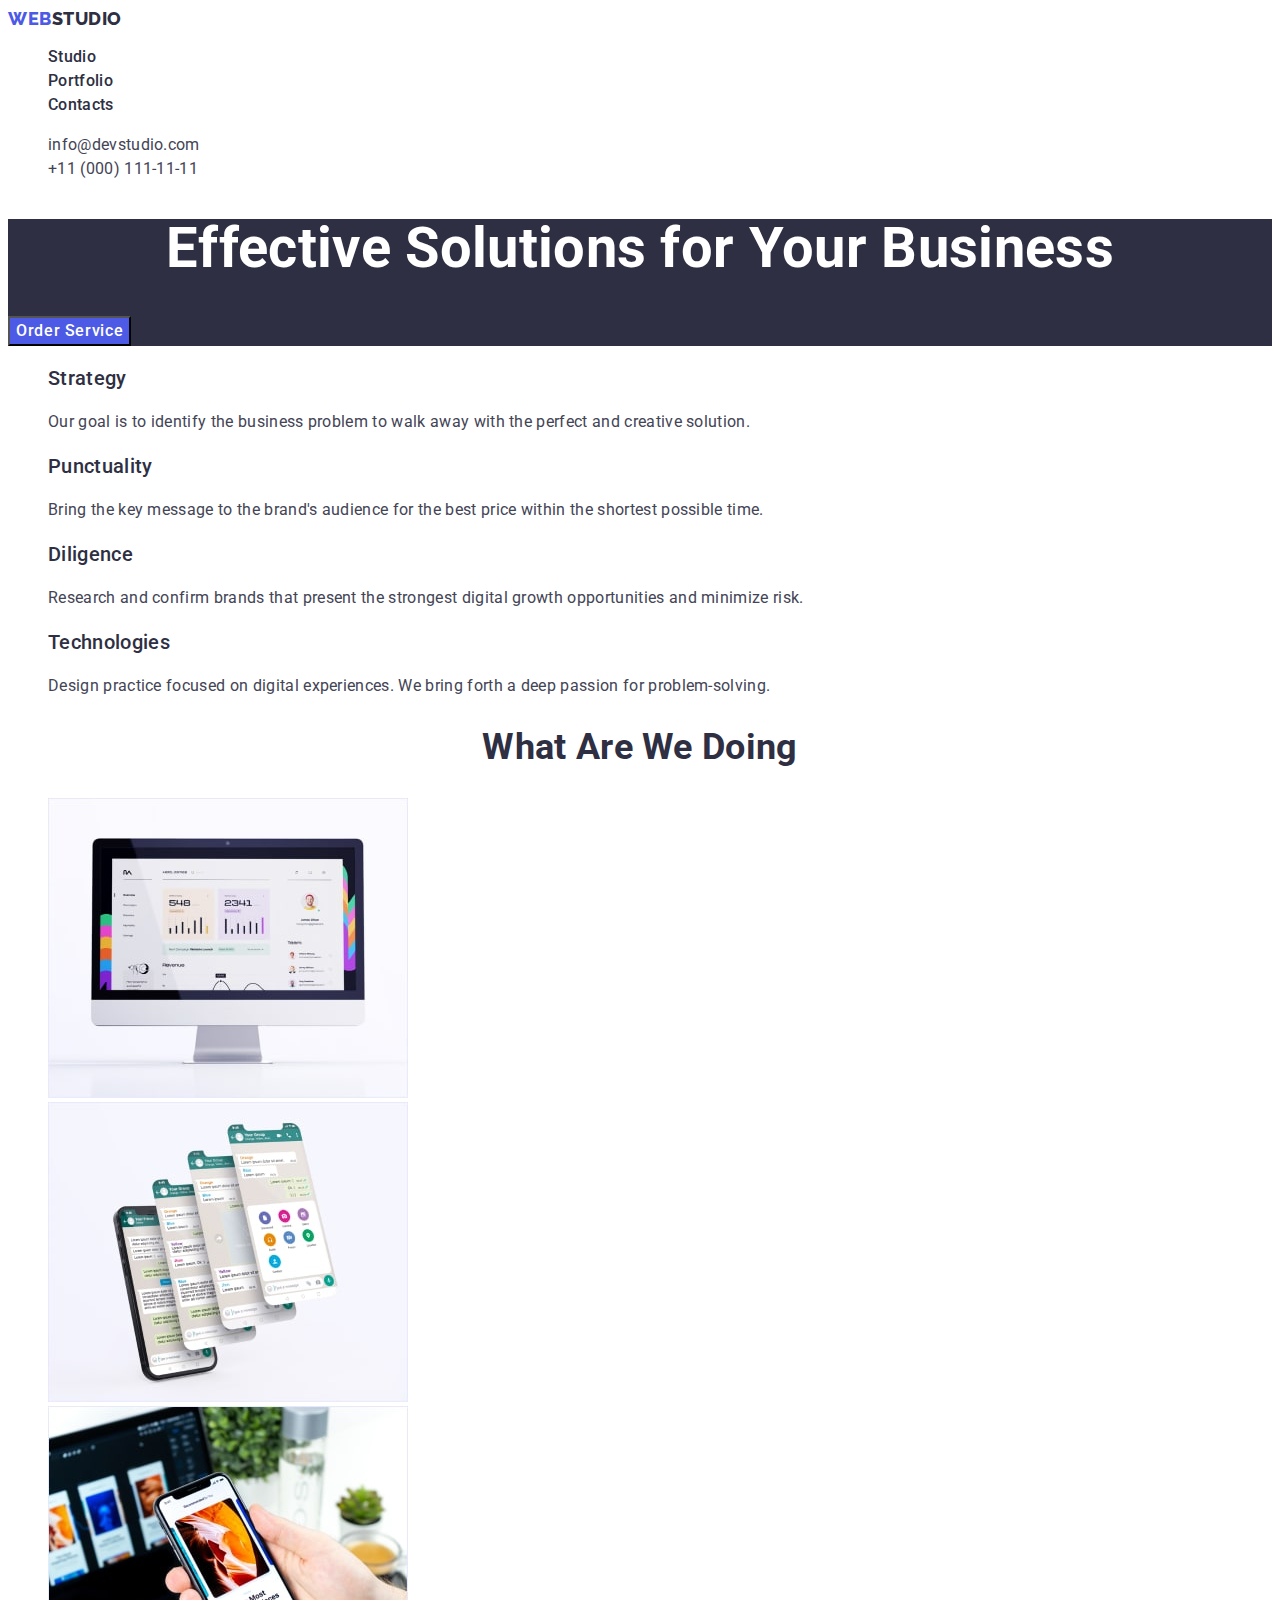
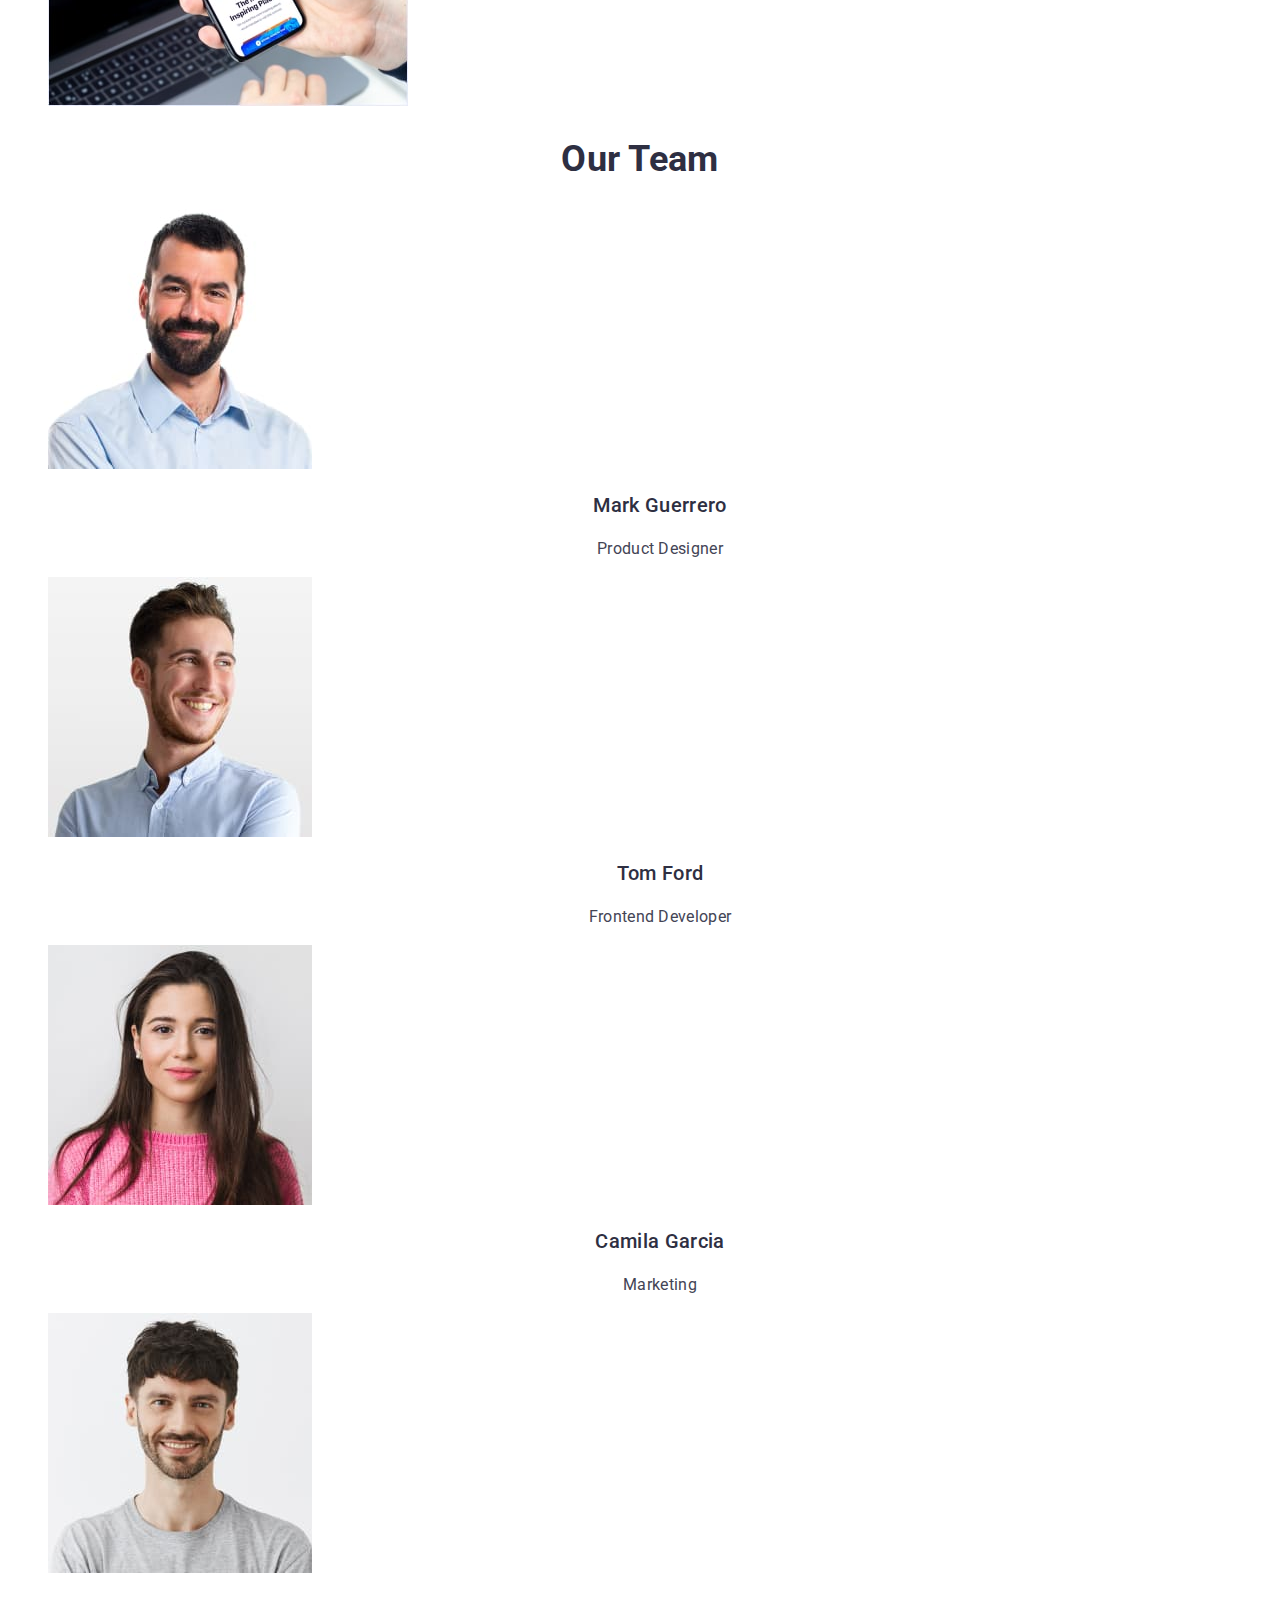
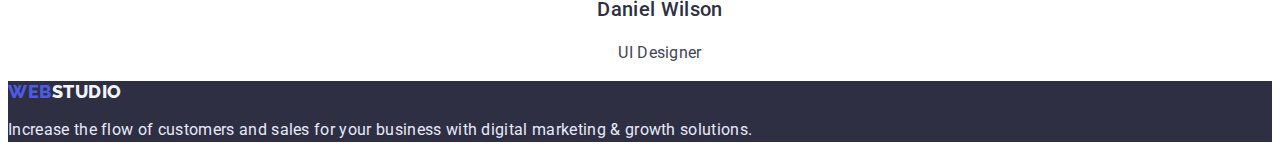
<file: index.html>
<!DOCTYPE html>
<html lang="en">
  <head>
    <meta charset="UTF-8" />
    <meta http-equiv="X-UA-Compatible" content="IE=edge" />
    <meta name="viewport" content="width=device-width, initial-scale=1.0" />
    <title>Effective Solutions for Your Business</title>
    <link rel="preconnect" href="https://fonts.googleapis.com" />
    <link rel="preconnect" href="https://fonts.gstatic.com" crossorigin />
    <link
      href="https://fonts.googleapis.com/css2?family=Raleway:wght@800&family=Roboto:wght@400;500;700&display=swap"
      rel="stylesheet"
    />
    <link rel="stylesheet" href="./css/slyles.css" />
  </head>
  <body>
    <!-- Page header -->
    <header class="page-header">
      <nav>
        <a class="logo link" href="./index.html">
          Web <span class="header-logo-color">Studio</span></a
        >
        <ul class="navi-list list">
          <li class="navi-item">
            <a class="navi-link link" href="./index.html">Studio</a>
          </li>
          <li class="navi-item">
            <a class="navi-link link" href="./portfolio.html">Portfolio</a>
          </li>
          <li class="navi-item">
            <a class="navi-link link" href="">Contacts</a>
          </li>
        </ul>
      </nav>
      <address class="address">
        <ul class="address-list list">
          <li>
            <a class="header-mailtel link" href="mailto:info@devstudio.com"
              >info@devstudio.com</a
            >
          </li>
          <li>
            <a class="header-mailtel link" href="tel:+110001111111"
              >+11 (000) 111-11-11</a
            >
          </li>
        </ul>
      </address>
    </header>

    <!-- Main contant -->

    <!-- Section hero -->

    <main>
      <section class="hero">
        <h1 class="main-title">Effective Solutions for Your Business</h1>
        <button class="hero-btn" type="button">Order Service</button>
      </section>

      <!-- Section with invisible header -->

      <section class="methods">
        <h2 class="methods-top-title" hidden>Problem solving methods</h2>
        <ul class="methods-list list">
          <li>
            <h3 class="methods-title">Strategy</h3>
            <p class="methods-text">
              Our goal is to identify the business problem to walk away with the
              perfect and creative solution.
            </p>
          </li>
          <li>
            <h3 class="methods-title">Punctuality</h3>
            <p class="methods-text">
              Bring the key message to the brand's audience for the best price
              within the shortest possible time.
            </p>
          </li>
          <li>
            <h3 class="methods-title">Diligence</h3>
            <p class="methods-text">
              Research and confirm brands that present the strongest digital
              growth opportunities and minimize risk.
            </p>
          </li>
          <li>
            <h3 class="methods-title">Technologies</h3>
            <p class="methods-text">
              Design practice focused on digital experiences. We bring forth a
              deep passion for problem-solving.
            </p>
          </li>
        </ul>
      </section>

      <!-- technology examples -->

      <section class="examples">
        <h2 class="examples-top-title">What are we doing</h2>
        <ul class="examples-list list">
          <li class="examples-item">
            <img
              src="./images/image1.jpg"
              alt="Technologies"
              width="360"
              height="300"
            />
          </li>
          <li class="examples-item">
            <img
              src="./images/image2.jpg"
              alt="Technologies"
              width="360"
              height="300"
            />
          </li>
          <li class="examples-item">
            <img
              src="./images/image3.jpg"
              alt="Technologies"
              width="360"
              height="300"
            />
          </li>
        </ul>
      </section>

      <!-- our team -->

      <section class="team">
        <h2 class="team-top-title">Our Team</h2>
        <ul class="team-list list">
          <li class="team-item">
            <img
              src="./images/image4.jpg"
              alt="our team"
              width="264"
              height="260"
            />
            <h3 class="team-title">Mark Guerrero</h3>
            <p class="team-text">Product Designer</p>
          </li>
          <li class="team-item">
            <img
              src="./images/image5.jpg"
              alt="our team"
              width="264"
              height="260"
            />
            <h3 class="team-title">Tom Ford</h3>
            <p class="team-text">Frontend Developer</p>
          </li>
          <li class="team-item">
            <img
              src="./images/image6.jpg"
              alt="our team"
              width="264"
              height="260"
            />
            <h3 class="team-title">Camila Garcia</h3>
            <p class="team-text">Marketing</p>
          </li>
          <li class="team-item">
            <img
              src="./images/image7.jpg"
              alt="our team"
              width="264"
              height="260"
            />
            <h3 class="team-title">Daniel Wilson</h3>
            <p class="team-text">UI Designer</p>
          </li>
        </ul>
      </section>
    </main>

    <!-- footer -->

    <footer class="footer">
      <a class="logo link" href="./index.html">
        Web<span class="footer-logo-color">Studio</span></a
      >
      <p class="footer-text">
        Increase the flow of customers and sales for your business with digital
        marketing & growth solutions.
      </p>
    </footer>
  </body>
</html>
</file>
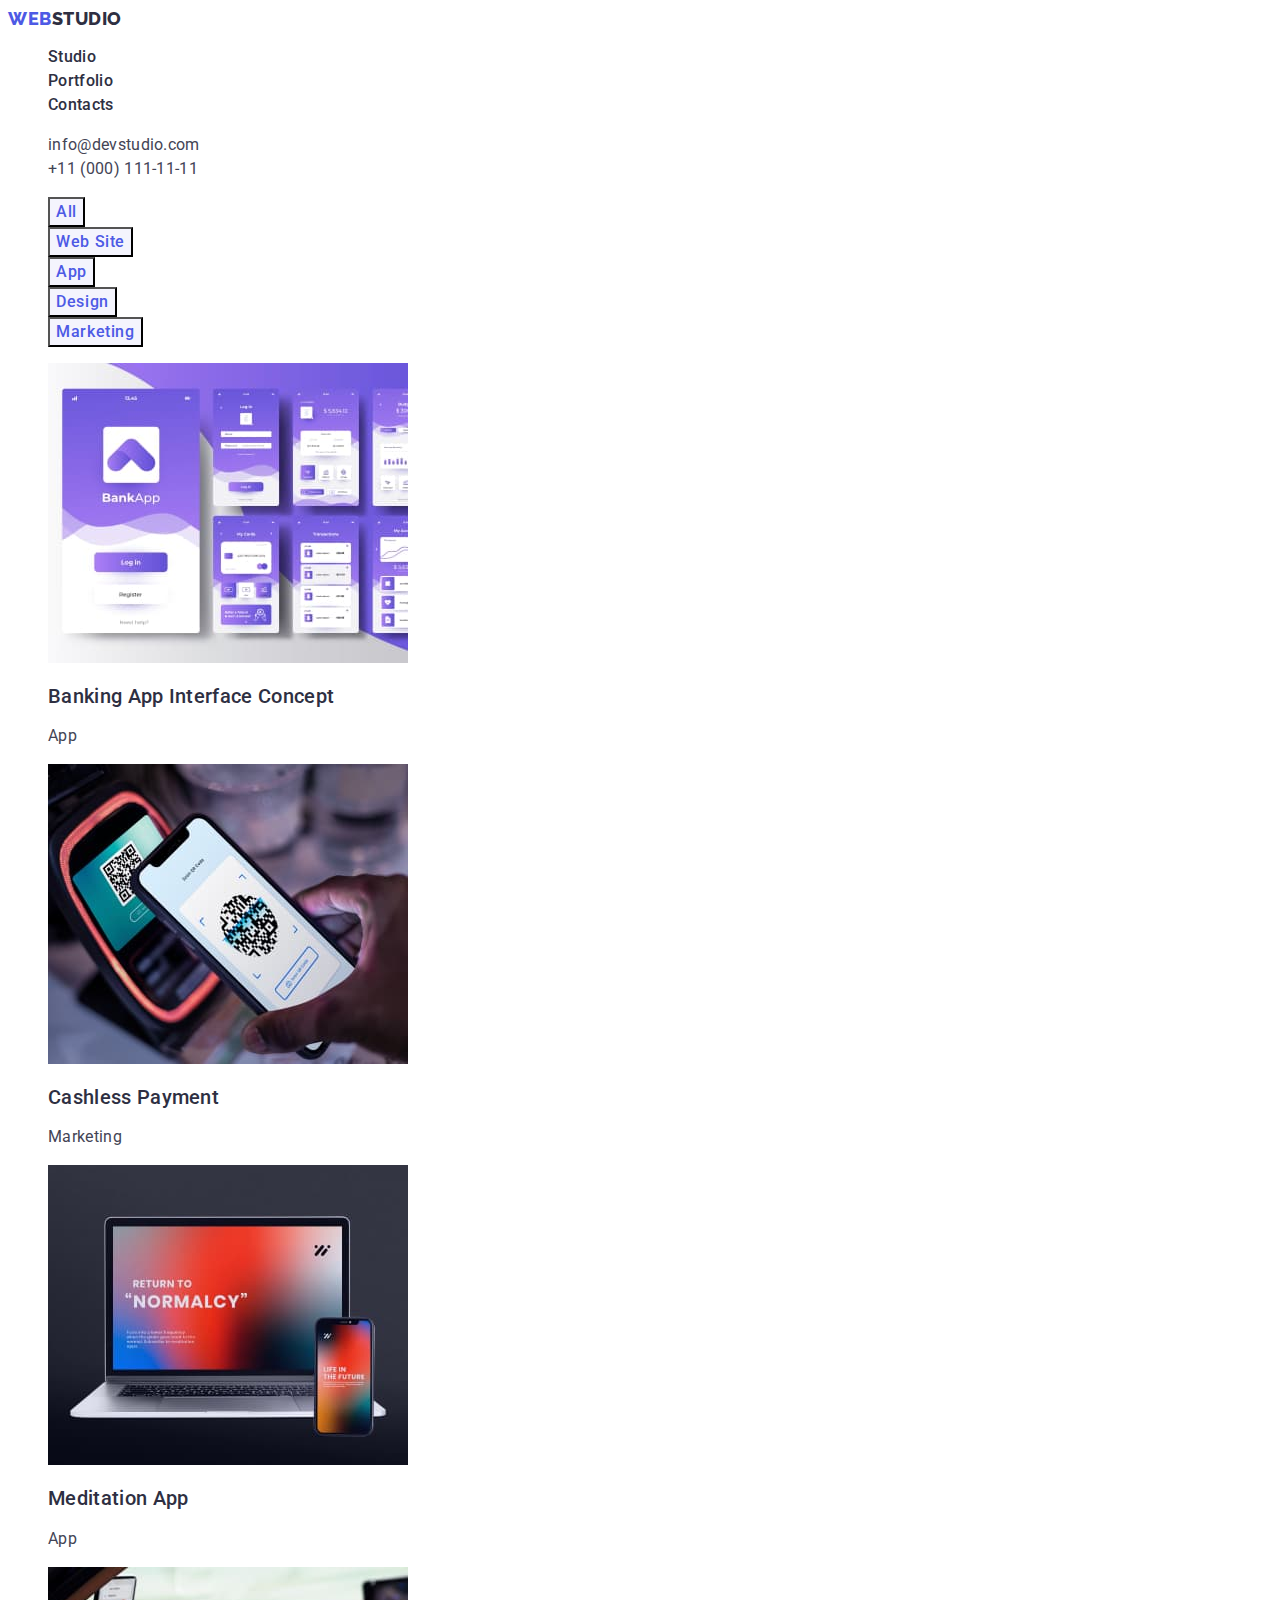
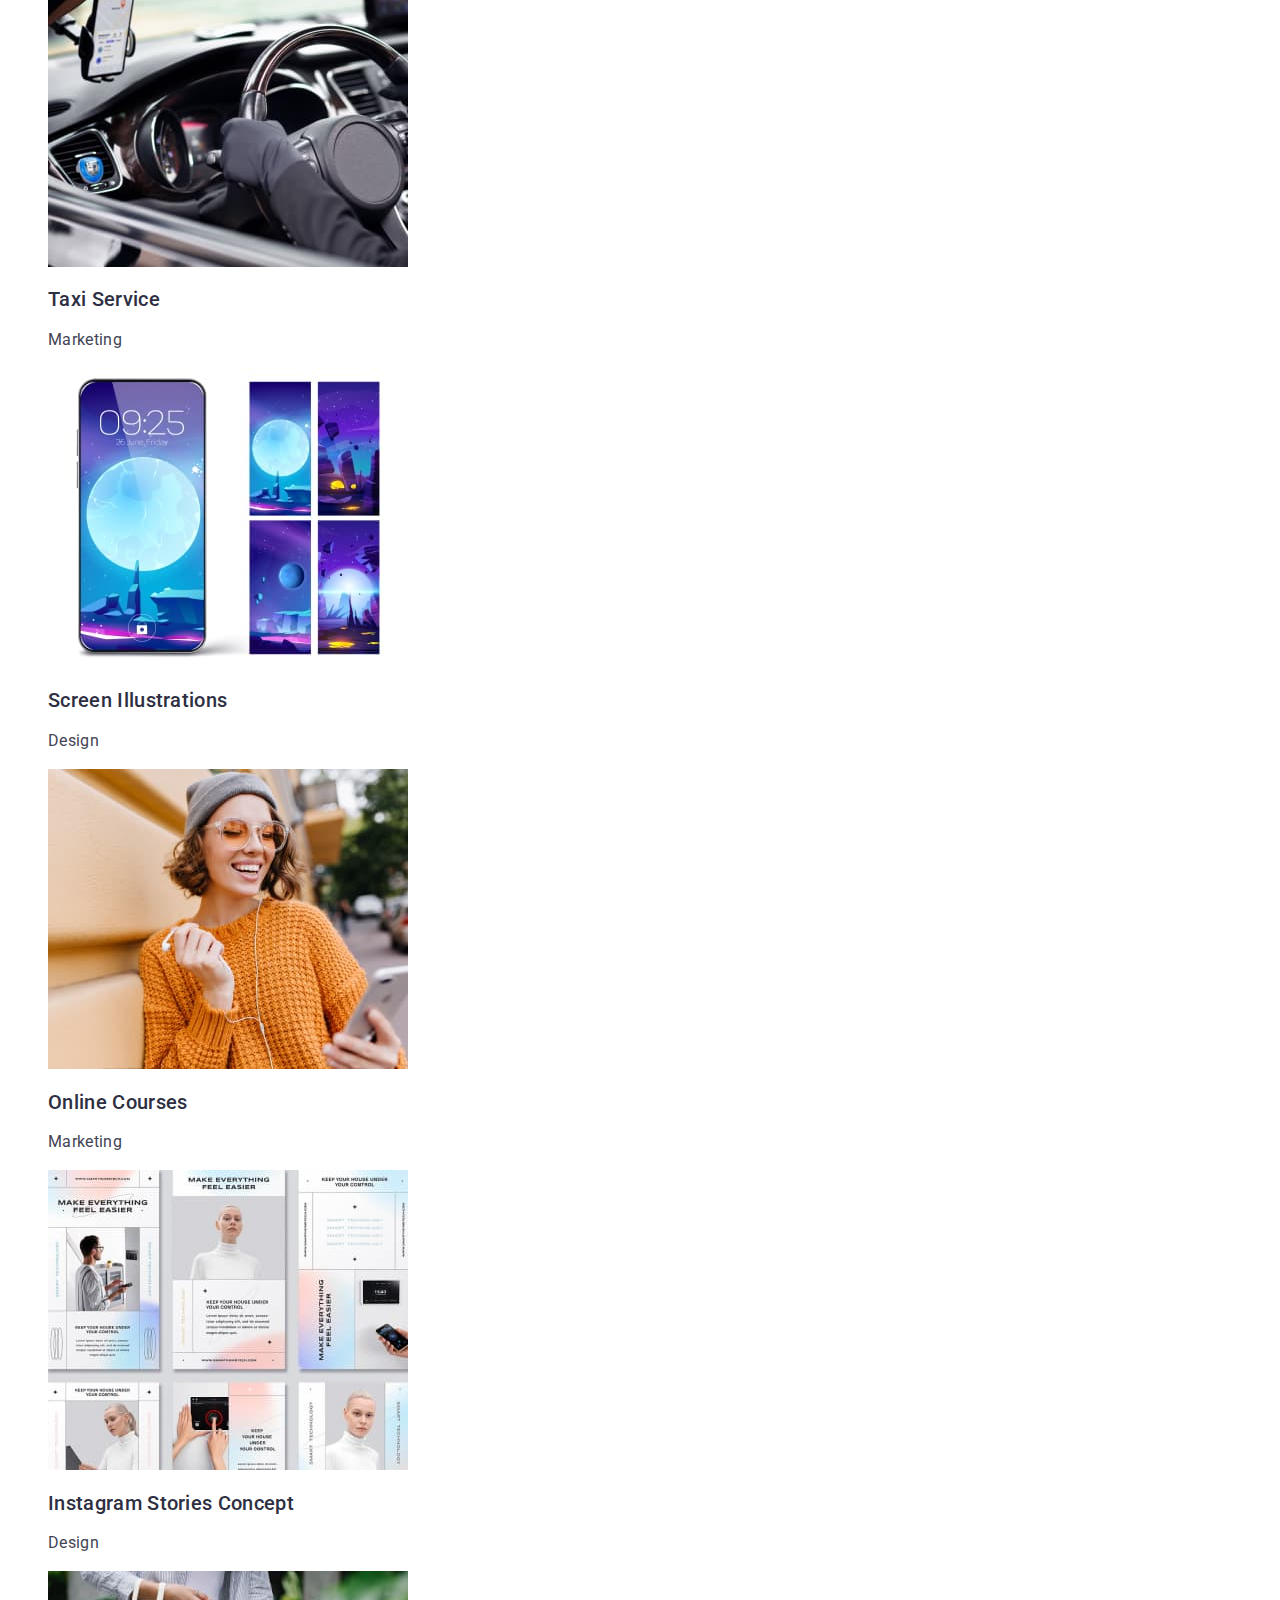
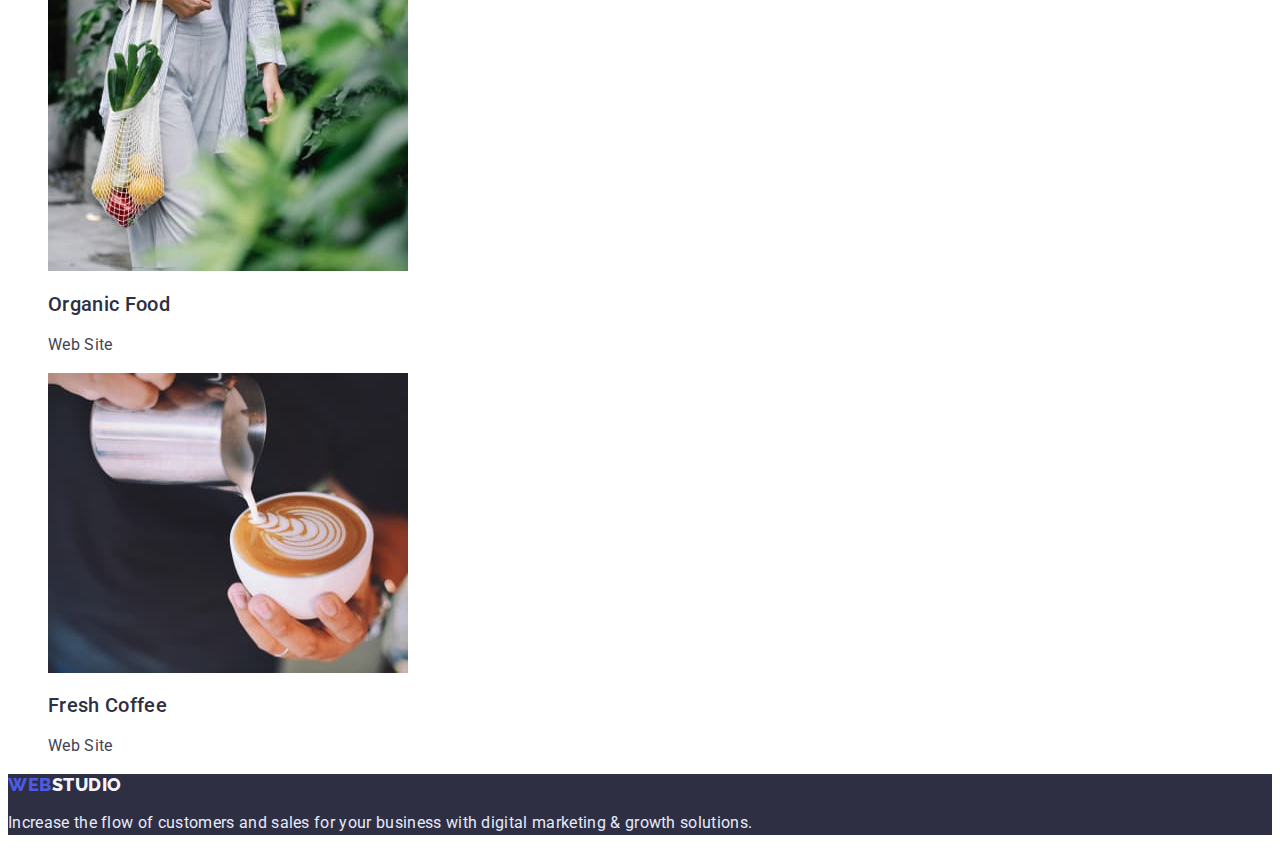
<file: portfolio.html>
<!DOCTYPE html>
<html lang="en">
  <head>
    <meta charset="UTF-8" />
    <meta http-equiv="X-UA-Compatible" content="IE=edge" />
    <meta name="viewport" content="width=device-width, initial-scale=1.0" />
    <title>Portfolio</title>
    <link rel="preconnect" href="https://fonts.googleapis.com" />
    <link rel="preconnect" href="https://fonts.gstatic.com" crossorigin />
    <link
      href="https://fonts.googleapis.com/css2?family=Raleway:wght@800&family=Roboto:wght@400;500;700&display=swap"
      rel="stylesheet"
    />
    <link rel="stylesheet" href="./css/slyles.css" />
  </head>
  <body>
    <!-- Page header -->
    <header class="page-header">
      <nav>
        <a class="logo link" href="./index.html">
          Web <span class="header-logo-color">Studio</span></a
        >
        <ul class="navi-list list">
          <li class="navi-item">
            <a class="navi-link link" href="./index.html">Studio</a>
          </li>
          <li class="navi-item">
            <a class="navi-link link" href="./portfolio.html">Portfolio</a>
          </li>
          <li class="navi-item">
            <a class="navi-link link" href="">Contacts</a>
          </li>
        </ul>
      </nav>
      <address class="address">
        <ul class="address-list list">
          <li>
            <a class="header-mailtel link" href="mailto:info@devstudio.com"
              >info@devstudio.com</a
            >
          </li>
          <li>
            <a class="header-mailtel link" href="tel:+110001111111"
              >+11 (000) 111-11-11</a
            >
          </li>
        </ul>
      </address>
    </header>

    <!-- Main contant -->

    <!-- Section project-list -->

    <main>
      <section class="project">
        <h1 hidden>Our project-list</h1>
        <ul class="button-list list">
          <li class="button-item">
            <button class="btn" type="button">All</button>
          </li>
          <li class="button-item">
            <button class="btn" type="button">Web Site</button>
          </li>
          <li class="button-item">
            <button class="btn" type="button">App</button>
          </li>
          <li class="button-item">
            <button class="btn" type="button">Design</button>
          </li>
          <li class="button-item">
            <button class="btn" type="button">Marketing</button>
          </li>
        </ul>
        <ul class="project-list list">
          <li class="project-item">
            <a class="project-link link" href="">
              <img
                src="./images/Banking-app-interface-concept.jpg"
                alt="our projects"
                width="360"
                height="300"
              />
              <h2 class="project-title">Banking App Interface Concept</h2>
              <p class="project-text">App</p>
            </a>
          </li>
          <li class="project-item">
            <a class="project-link link" href="">
              <img
                src="./images/Cashless-payment.jpg"
                alt="our projects"
                width="360"
                height="300"
              />
              <h2 class="project-title">Cashless Payment</h2>
              <p class="project-text">Marketing</p>
            </a>
          </li>
          <li class="project-item">
            <a class="project-link link" href="">
              <img
                src="./images/Meditaion-app.jpg"
                alt="our projects"
                width="360"
                height="300"
              />
              <h2 class="project-title">Meditation App</h2>
              <p class="project-text">App</p>
            </a>
          </li>
          <li class="project-item">
            <a class="project-link link" href="">
              <img
                src="./images/Taxi-service.jpg"
                alt="our projects"
                width="360"
                height="300"
              />
              <h2 class="project-title">Taxi Service</h2>
              <p class="project-text">Marketing</p>
            </a>
          </li>
          <li class="project-item">
            <a class="project-link link" href="">
              <img
                src="./images/Screen-illustrations.jpg"
                alt="our projects"
                width="360"
                height="300"
              />
              <h2 class="project-title">Screen Illustrations</h2>
              <p class="project-text">Design</p>
            </a>
          </li>
          <li class="project-item">
            <a class="project-link link" href="">
              <img
                src="./images/Online-courses.jpg"
                alt="our projects"
                width="360"
                height="300"
              />
              <h2 class="project-title">Online Courses</h2>
              <p class="project-text">Marketing</p>
            </a>
          </li>
          <li class="project-item">
            <a class="project-link link" href="">
              <img
                src="./images/Instagram-stories-concept.jpg"
                alt="our projects"
                width="360"
                height="300"
              />
              <h2 class="project-title">Instagram Stories Concept</h2>
              <p class="project-text">Design</p>
            </a>
          </li>
          <li class="project-item">
            <a class="project-link link" href="">
              <img
                src="./images/Organic-food.jpg"
                alt="our projects"
                width="360"
                height="300"
              />
              <h2 class="project-title">Organic Food</h2>
              <p class="project-text">Web Site</p>
            </a>
          </li>
          <li class="project-item">
            <a class="project-link link" href="">
              <img
                src="./images/Fresh-coffee.jpg"
                alt="our projects"
                width="360"
                height="300"
              />
              <h2 class="project-title">Fresh Coffee</h2>
              <p class="project-text">Web Site</p>
            </a>
          </li>
        </ul>
      </section>
    </main>

    <!-- footer -->

    <footer class="footer">
      <a class="logo link" href="./index.html">
        Web<span class="footer-logo-color">Studio</span></a
      >
      <p class="footer-text">
        Increase the flow of customers and sales for your business with digital
        marketing & growth solutions.
      </p>
    </footer>
  </body>
</html>
</file>
<file: css/slyles.css>
/**------------- variable list ------------**/

:root {
  --iris-primary-brand: #4d5ae5;
  --ocean-pressed-state: #404bbf;
  --navy-blue-dark: #2e2f42;
  --green-success: #31d0aa;
  --slate-text: #434455;
  --light-slate-subtle-text: #8e8f99;
  --cornflower-accent: #e7e9fc;
  --cloud-light: #f4f4fd;
  --navy-blue-modal-overlay: #2e2f42;
  --grey-hero-background: #2e2f42;
  --text-white-background: #ffffff;
}

body {
  background-color: var(--text-white);
  font-family: "Roboto", sans-serif;
  color: var(--slate-text);
  letter-spacing: 0.02em;
}

.list {
  list-style: none;
}

.link {
  text-decoration: none;
}

/**---------------- header ----------------**/

/* .page-header {} */

.logo {
  font-family: "Raleway", sans-serif;
  font-weight: 800;
  font-size: 18px;
  line-height: 1.17;
  display: flex;
  align-items: center;
  letter-spacing: 0.03em;
  text-transform: uppercase;
  color: var(--iris-primary-brand);
}

.header-logo-color {
  color: var(--navy-blue-dark);
}

.navi-link {
  font-weight: 500;
  font-size: 16px;
  line-height: 1.5;
  color: var(--navy-blue-dark);
}

.navi-link:hover {
  color: var(--ocean-pressed-state);
}

.navi-link:focus {
  color: var(--ocean-pressed-state);
}

.address {
  font-style: normal;
  color: var(--slate-text);
}

.header-mailtel {
  font-weight: 400;
  font-size: 16px;
  line-height: 1.5;
  color: inherit;
}

.header-mailtel:hover {
  color: var(--ocean-pressed-state);
}

.header-mailtel:focus {
  color: var(--ocean-pressed-state);
}

/**--------------- hero ---------------**/

.hero {
  background-color: var(--grey-hero-background);
}

.main-title {
  font-size: 56px;
  line-height: 1.07;
  text-align: center;
  color: var(--text-white-background);
}

.hero-btn {
  font-family: inherit;
  font-weight: 500;
  font-size: 16px;
  line-height: 1.5;
  display: flex;
  align-items: center;
  letter-spacing: 0.04em;
  cursor: pointer;
  color: var(--text-white-background);
  background-color: var(--iris-primary-brand);
}

.hero-btn:hover {
  background-color: var(--ocean-pressed-state);
}

.hero-btn:focus {
  background-color: var(--ocean-pressed-state);
}

/**------------ methods -----------------**/

.methods-title {
  font-weight: 500;
  font-size: 20px;
  line-height: 1.2;
  color: var(--navy-blue-dark);
}

.methods-text {
  font-size: 16px;
  line-height: 1.5;
}

/**--------------- examples ------------**/

.examples-top-title {
  font-size: 36px;
  line-height: 1.11;
  text-align: center;
  text-transform: capitalize;
  color: var(--navy-blue-dark);
}

/**---------------- team ------------------**/

.team-top-title {
  font-size: 36px;
  line-height: 1.11;
  text-align: center;
  text-transform: capitalize;
  color: var(--navy-blue-dark);
}

.team-title {
  font-weight: 500;
  font-size: 20px;
  line-height: 1.2;
  text-align: center;
  color: var(--navy-blue-dark);
}

.team-text {
  font-size: 16px;
  line-height: 1.5;
  text-align: center;
}

/**------------- footer ---------------**/

.footer {
  background-color: var(--grey-hero-background);
}

.footer-logo-color {
  color: var(--cloud-light);
}

.footer-text {
  font-size: 16px;
  line-height: 1.5;
  color: var(--cornflower-accent);
}

/**--------------- Portfolio.html ---------------**/

.button-list {
  cursor: pointer;
}

.btn {
  font-family: inherit;
  font-weight: 500;
  font-size: 16px;
  line-height: 1.5;
  display: flex;
  align-items: center;
  text-align: center;
  letter-spacing: 0.04em;
  background-color: var(--cloud-light);
  color: var(--iris-primary-brand);
  cursor: pointer;
}

.btn:hover {
  background-color: var(--ocean-pressed-state);
  color: var(--text-white-background);
}

.btn:focus {
  background-color: var(--ocean-pressed-state);
  color: var(--text-white-background);
}

.project-title {
  font-weight: 500;
  font-size: 20px;
  line-height: 1.2;
  color: var(--navy-blue-dark);
}

.project-text {
  font-size: 16px;
  line-height: 1.5;
  color: var(--slate-text);
}
</file>
